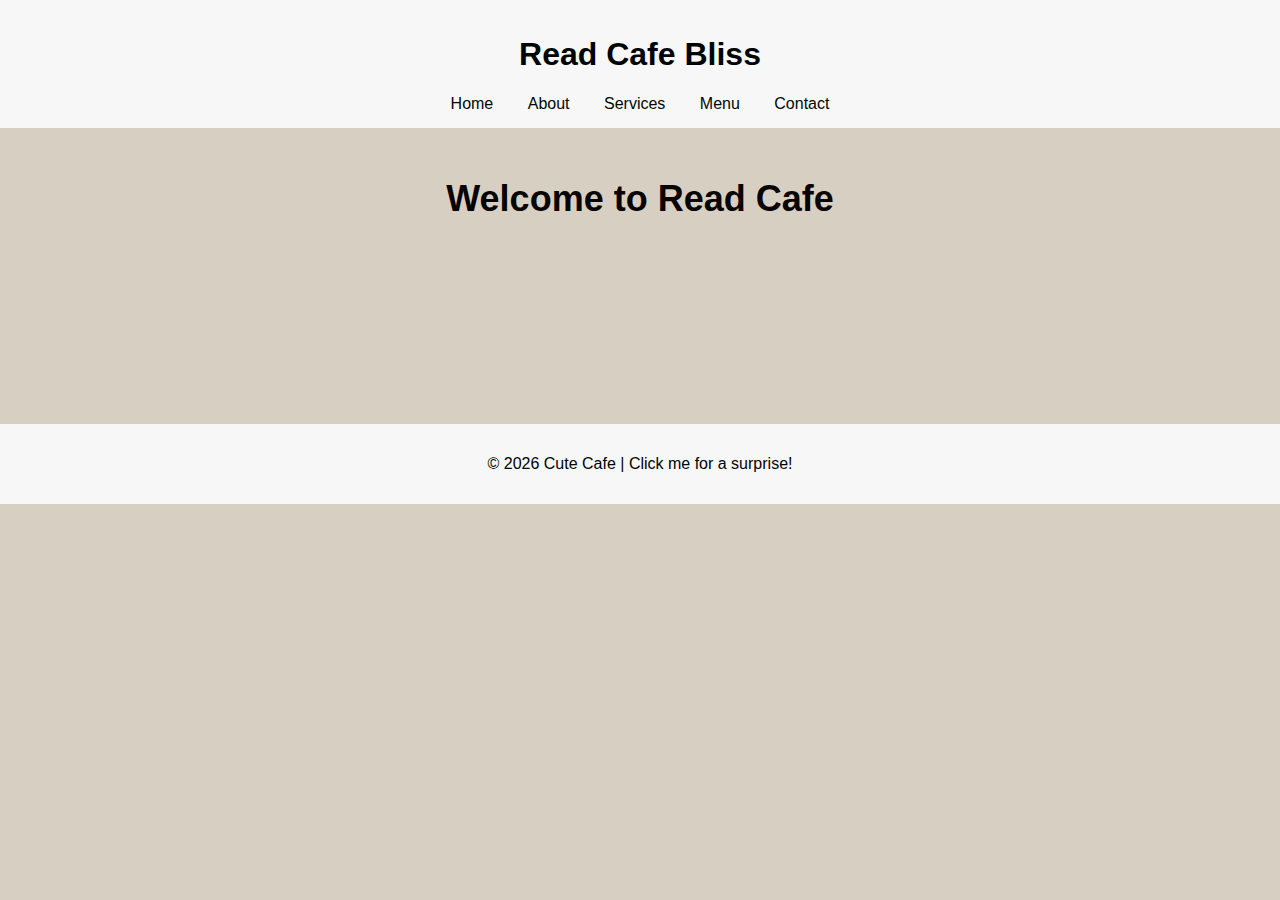
<file: index.html>
<!DOCTYPE html>
<html lang="en">
<head>
  <meta charset="UTF-8">
  <title>Read Cafe Bliss</title>
  <link rel="stylesheet" href="style.css">
  <script src="script.js" defer></script>
</head>
<body>
  <header>
    <h1>Read Cafe Bliss</h1>
    <nav>
      <a href="index.html">Home</a>
      <a href="about.html">About</a>
      <a href="services.html">Services</a>
      <a href="menu.html">Menu</a>
      <a href="contact.html">Contact</a>
    </nav>
  </header>
  <div class="container">
    <h2 class="welcome-text">Welcome to Read Cafe</h2>
</div>

<style>
.welcome-text {
    font-weight: bold;
    font-size: 36px;
    font-family: 'Franklin Gothic Medium', 'Arial Narrow', Arial, sans-serif;
    color: #070300;
    text-align: center;
}
</style>
 <video autoplay muted loop id="bg-video">
  <source src="c:\Users\Umme kulsum\Desktop\cafe website\images\back.mp4" type="video/mp4">
  Your browser does not support the video tag.
</video>
<footer>
    <p>&copy; 2026 Cute Cafe | Click me for a surprise!</p>
  </footer>
</body>
</html>
</file>
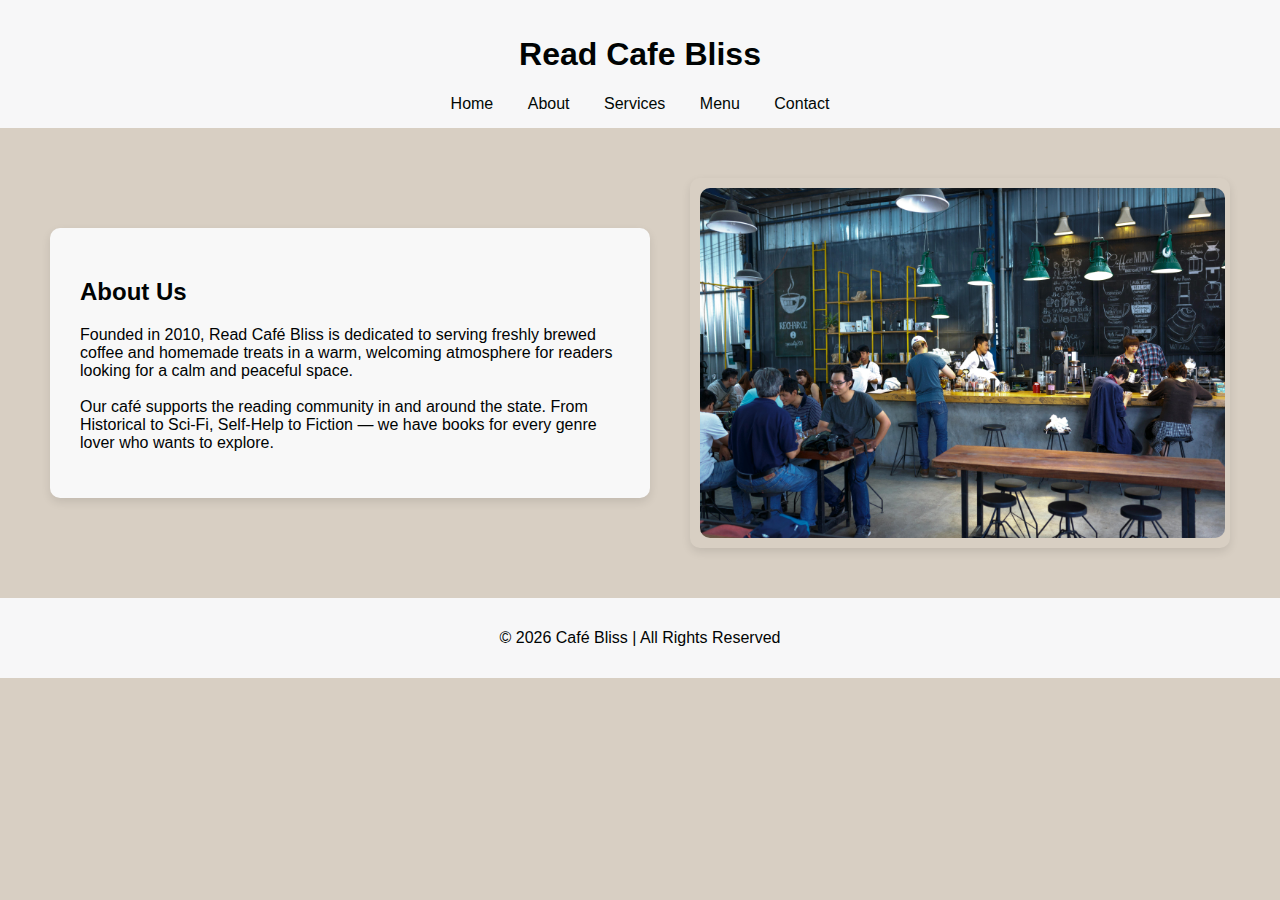
<file: about.html>
<!DOCTYPE html>
<html lang="en">
<head>
  <meta charset="UTF-8">
  <title>Read Cafe Bliss - About</title>
  <link rel="stylesheet" href="style.css">
</head>
<body>
  <header>
    <h1>Read Cafe Bliss</h1>
    <nav>
      <a href="index.html">Home</a>
      <a href="about.html">About</a>
      <a href="services.html">Services</a>
      <a href="menu.html">Menu</a>
      <a href="contact.html">Contact</a>
    </nav>
  </header>

  <div class="about-section">
  
  <!-- Left Box (Content) -->
  <div class="about-text">
    <h2>About Us</h2>
    <p>
      Founded in 2010, Read Café Bliss is dedicated to serving freshly brewed 
      coffee and homemade treats in a warm, welcoming atmosphere for readers 
      looking for a calm and peaceful space.
      <br><br>
      Our café supports the reading community in and around the state. 
      From Historical to Sci-Fi, Self-Help to Fiction — we have books 
      for every genre lover who wants to explore.
    </p>
  </div>

  <!-- Right Box (Slideshow) -->
  <div class="about-slider">
    <div class="slides">
      <img src="images/ab1.jpg.jpg" alt="Cafe Image 1">
      <img src="images/about.jpg.jpg" alt="Cafe Image 2">
      <img src="images/ab3.jpg.jpg" alt="Cafe Image 3">
      <img src="images/ab4.jpg.jpg" alt="Cafe Image 4">

    </div>
  </div>

</div>

  <footer>
    <p>&copy; 2026 Café Bliss | All Rights Reserved</p>
  </footer>
</body>
</html>
</file>
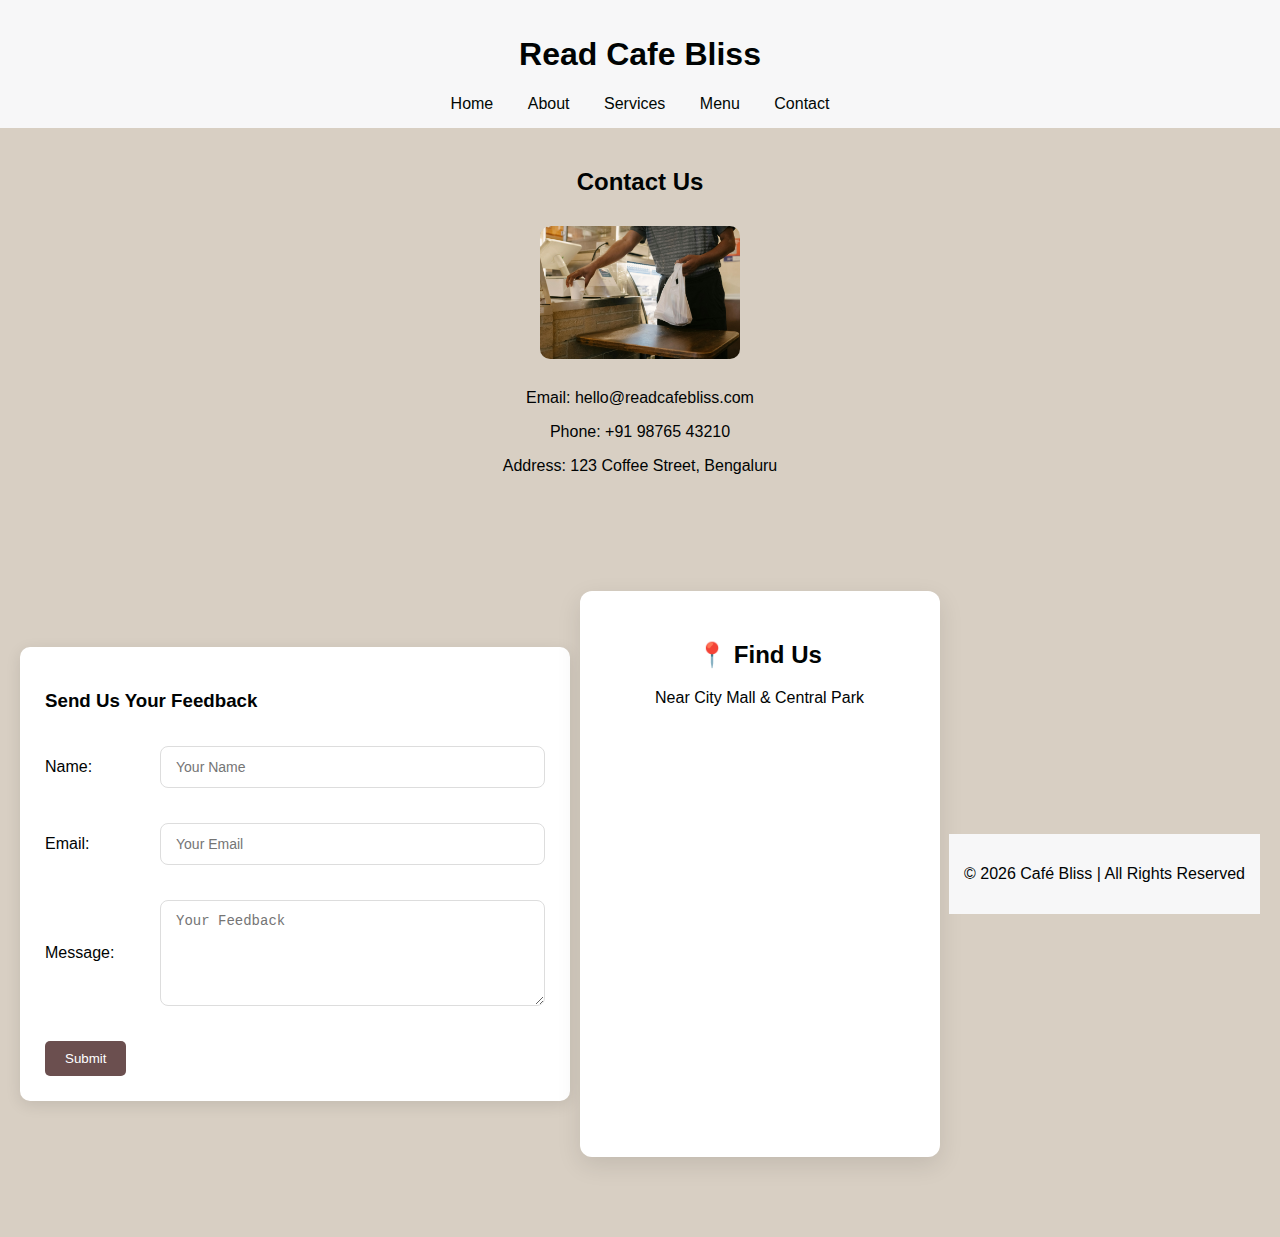
<file: contact.html>
<!DOCTYPE html>
<html lang="en">
<head>
  <meta charset="UTF-8">
  <title>Read Cafe Bliss - Contact</title>
  <link rel="stylesheet" href="style.css">
</head>
<body>
  <header>
    <h1>Read Cafe Bliss</h1>
    <nav>
      <a href="index.html">Home</a>
      <a href="about.html">About</a>
      <a href="services.html">Services</a>
      <a href="menu.html">Menu</a>
      <a href="contact.html">Contact</a>
    </nav>
  </header>

  <div class="container">
    <h2>Contact Us</h2>
        <img src="images/cont.jpg.jpg" alt="Contact Cafe">
        <p>Email: hello@readcafebliss.com</p>
        <p>Phone: +91 98765 43210</p>
        <p>Address: 123 Coffee Street, Bengaluru</p>
  </div>
  <!-- Feedback Form Container -->
<div class="feedback-container">
  <form action="submit_feedback.php" method="POST" class="feedback-form">
    <h3>Send Us Your Feedback</h3>

    <div class="form-group">
      <label for="name">Name:</label>
      <input type="text" id="name" name="name" placeholder="Your Name" required>
    </div>

    <div class="form-group">
      <label for="email">Email:</label>
      <input type="email" id="email" name="email" placeholder="Your Email" required>
    </div>

    <div class="form-group">
      <label for="message">Message:</label>
      <textarea id="message" name="message" placeholder="Your Feedback" rows="5" required></textarea>
    </div>

    <button type="submit">Submit</button>
  </form>

  <section class="map-section">
  <h2>📍 Find Us</h2>
  <p>Near City Mall & Central Park</p>

  <iframe
    src="https://www.google.com/maps/embed?pb=YOUR_MAP_CODE"
    width="100%"
    height="400"
    style="border:0;"
    allowfullscreen=""
    loading="lazy">
  </iframe>
</section>

  <footer>
    <p>&copy; 2026 Café Bliss | All Rights Reserved</p>
  </footer>
</body>

</html>
</file>
<file: style.css>
body {
  font-family: 'Segoe UI', sans-serif;
  background-size: cover;
  background-color: rgb(216, 207, 195);
  margin: 0;
  padding: 0;
  color: #000303;
  background-repeat: calc(50,50);
}

header, footer {
  background-color: #f7f7f8;
  text-align: center;
  padding: 15px;
}

nav a {
  margin: 0 15px;
  text-decoration: none;
  color: #010804;
  font-weight: normal;
}

nav a:hover {
  color: #331d91;
}

.container {
  padding: 20px;
  text-align: center;
}

img {
  width: 200px;
  height: auto;
  margin: 10px;
  border-radius: 10px;
  transition: transform 0.3s;
}

img:hover {
  transform: scale(1.1);
}
#bg-video {
  width: 100%;
  height: auto;
  max-height: 500px; /* limits vertical size */
  object-fit: cover;
}
/* About Section Layout */
.about-section {
  display: flex;
  justify-content: space-between;
  align-items: center;
  padding: 50px;
  gap: 40px;
}

/* Left Box */
.about-text {
  flex: 1;
  background: #f8f8f8;
  padding: 30px;
  border-radius: 10px;
  box-shadow: 0 4px 10px rgba(0,0,0,0.1);
}

/* Right Box */
.about-slider {
  flex: 1;
  overflow: hidden;
  border-radius: 10px;
  box-shadow: 0 4px 10px rgba(0,0,0,0.1);
}

/* Slideshow */
.slides {
  display: flex;
  width: 300%;
  animation:slide 30s infinite ease-in-out;
}

.slides img {
  width: 100%;
  height: 350px;
  object-fit: cover;
}

/* Animation */
@keyframes slide {
  0% { transform: translateX(0); }
  33% { transform: translateX(-100%); }
  66% { transform: translateX(-200%); }
  100% { transform: translateX(0); }
}
/* Services Section Layout */
.services-section {
  display: flex;
  align-items: center;
  justify-content: space-between;
  padding: 50px;
  gap: 40px;
}

/* Left Side */
.services-text {
  flex: 1;
}

/* Service Cards */
.service-card {
  background: #f8f8f8;
  padding: 15px 20px;
  margin-bottom: 15px;
  border-radius: 8px;
  box-shadow: 0 4px 8px rgba(0,0,0,0.1);
  transition: 0.3s ease;
}

.service-card:hover {
  background: #d4a373;
  color: white;
  transform: translateX(10px);
}

/* Right Side Video */
.services-video {
  flex: 1;
}

.services-video video {
  width: 100%;
  height: 350px;
  object-fit: cover;
  border-radius: 10px;
  box-shadow: 0 4px 15px rgba(0,0,0,0.2);
}

/* Responsive */
@media (max-width: 768px) {
  .services-section {
    flex-direction: column;
  }

  .services-video video {
    height: 250px;
  }
}
/* Map Section Rectangle Card */
.map-section {
  max-width: 1000px;
  margin: 60px auto;
  padding: 30px;
  background: #ffffff;
  border-radius: 12px;      /* rounded rectangle */
  box-shadow: 0 8px 25px rgba(0, 0, 0, 0.1);
  text-align: center;
}

/* Make iframe fit nicely inside rectangle */
.map-section iframe {
  width: 100%;
  height: 400px;
  border-radius: 10px;
  border: none;
}/* Center the form in the middle of the page */
.feedback-container {
  display: flex;
  justify-content: center; /* horizontal center */
  align-items: center;     /* vertical center */
  min-height: 60vh;        /* adjust as needed */
  padding: 20px;
}

/* Form styling */
.feedback-form {
  max-width: 500px;
  width: 100%;
  background-color: #fff;
  padding: 25px;
  border-radius: 10px;
  box-shadow: 0 4px 15px rgba(0,0,0,0.1);
  display: flex;
  flex-direction: column;
  gap: 15px;
}

.feedback-form input,
.feedback-form textarea {
  width: 100%;
  padding: 10px;
  border: 1px solid #ccc;
  border-radius: 5px;
}

.feedback-form button {
  align-self: flex-start; /* button fits content */
  background-color: #6b4f4f;
  color: white;
  padding: 10px 20px;
  border: none;
  border-radius: 5px;
  cursor: pointer;
}

.feedback-form button:hover {
  background-color: #5a3f3f;
}
/* Make label + input side by side */
.form-group {
  display: flex;
  align-items: center;
  margin-bottom: 20px;
  gap: 15px;
}

/* Label styling */
.form-group label {
  width: 100px;   /* fixed width for alignment */
  font-weight: 500;
}

/* Input & textarea take remaining space */
.form-group input,
.form-group textarea {
  flex: 1;
  padding: 12px 15px;
  border-radius: 8px;
  border: 1px solid #ddd;
  font-size: 14px;
}
</file>
